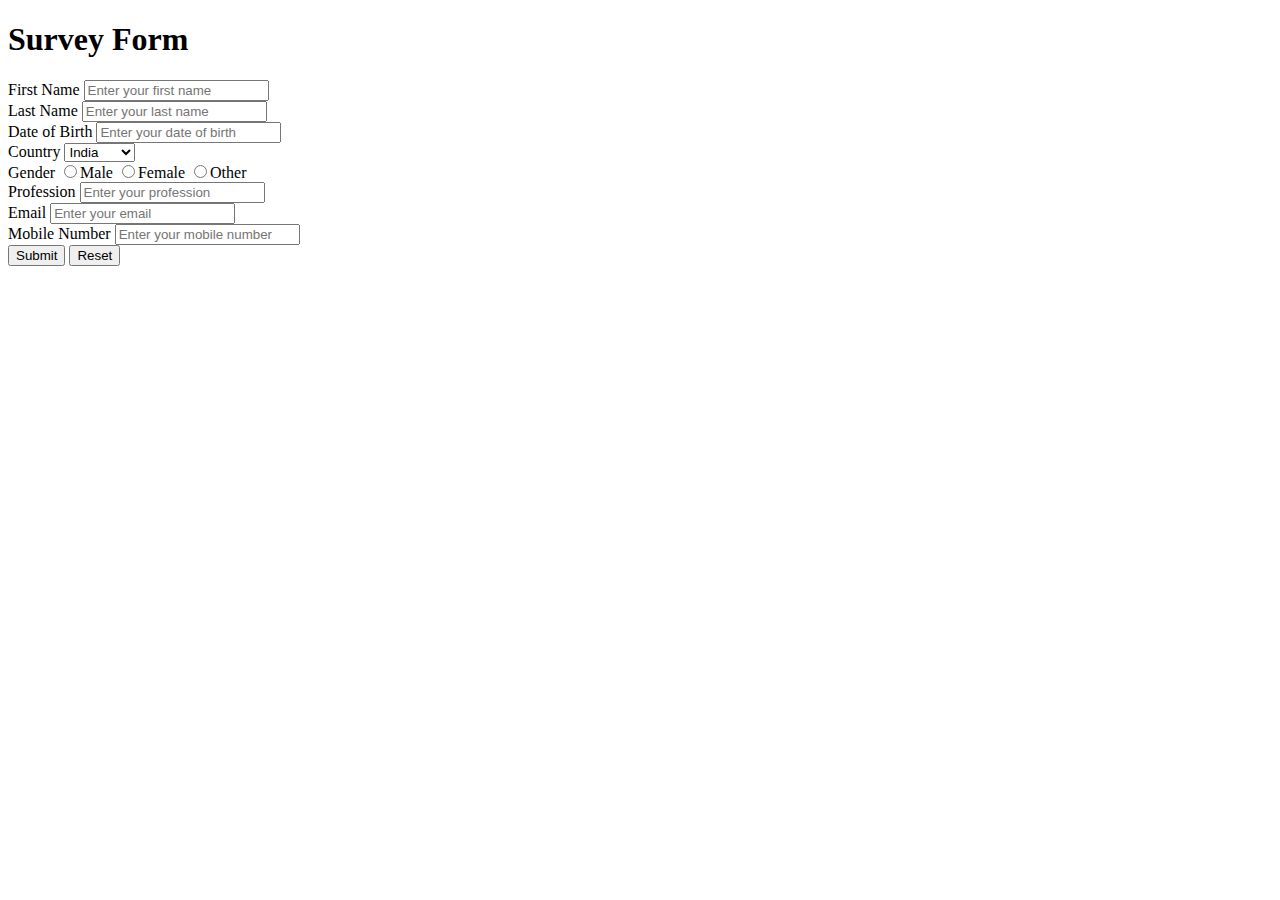
<file: index.html>
<!DOCTYPE html>
<html lang="en">
<head>
	<meta charset="UTF-8">
	<meta http-equiv="X-UA-Compatible"
		content="IE=edge">
	<meta name="viewport"
		content="width=device-width, initial-scale=1.0">
	<title>
		Survey Form
	</title>
    <link rel="stylesheet" href="style.css" />
</head>

<body>
	<h1>Survey Form</h1>

	<!-- Create Form -->
	<form id="form">

		<!-- Details -->
		<div class="form-control">
			<label for="name" id="label-name">
				First Name
			</label>

			<!-- Input Type Text -->
			<input type="text"
				id="fname"
				placeholder="Enter your first name" />
		</div>
        <div class="form-control">
			<label for="name" id="label-name">
				Last Name
			</label>

			<!-- Input Type Text -->
			<input type="text"
				id="lname"
				placeholder="Enter your last name" />
		</div>
        <div class="form-control">
        <label for="name" id="label-name">
            Date of Birth
        </label>

        <!-- Input Type Text -->
        <input type="text"
            id="dob"
            placeholder="Enter your date of birth" />
    </div>
    <div class="form-control">
			<label for="country" id="label-country">
				Country
			</label>
			
			<!-- Dropdown options -->
			<select name="country" id="country">
				<option value="india">India</option>
				<option value="america">America</option>
				<option value="dubai">
					Dubai
				</option>
				<option value="other">Other</option>
			</select>
		</div>
        <div class="form-control">
			<label>
				Gender
			</label>

			<!-- Input Type Radio Button -->
			<label for="recommed-1">
				<input type="radio"
					id="recommed-1"
					name="recommed">Male</input>
			</label>
			<label for="recommed-2">
				<input type="radio"
					id="recommed-2"
					name="recommed">Female</input>
			</label>
			<label for="recommed-3">
				<input type="radio"
					id="recommed-3"
					name="recommed">Other</input>
			</label>
		</div>
        <div class="form-control">
			<label for="profession" id="label-profession">
                Profession
			</label>

			<!-- Input Type Profession-->
			<input type="profession"
				id="profession"
				placeholder="Enter your profession" />
		</div>

		<div class="form-control">
			<label for="email" id="label-email">
				Email
			</label>

			<!-- Input Type Email-->
			<input type="email"
				id="email"
				placeholder="Enter your email" />
		</div>
        <div class="form-control">
			<label for="mobile" id="label-mobile">
				Mobile Number
			</label>

			<!-- Input Type Mobile Number-->
			<input type="number"
				id="mobile"
				placeholder="Enter your mobile number" />
		</div>
		<!-- Multi-line Text Input Control -->
		<button type="submit" value="submit">
			Submit
		</button>
        <button type="reset" value="reset">
			Reset
		</button>
	</form>
</body>
</html>
</file>
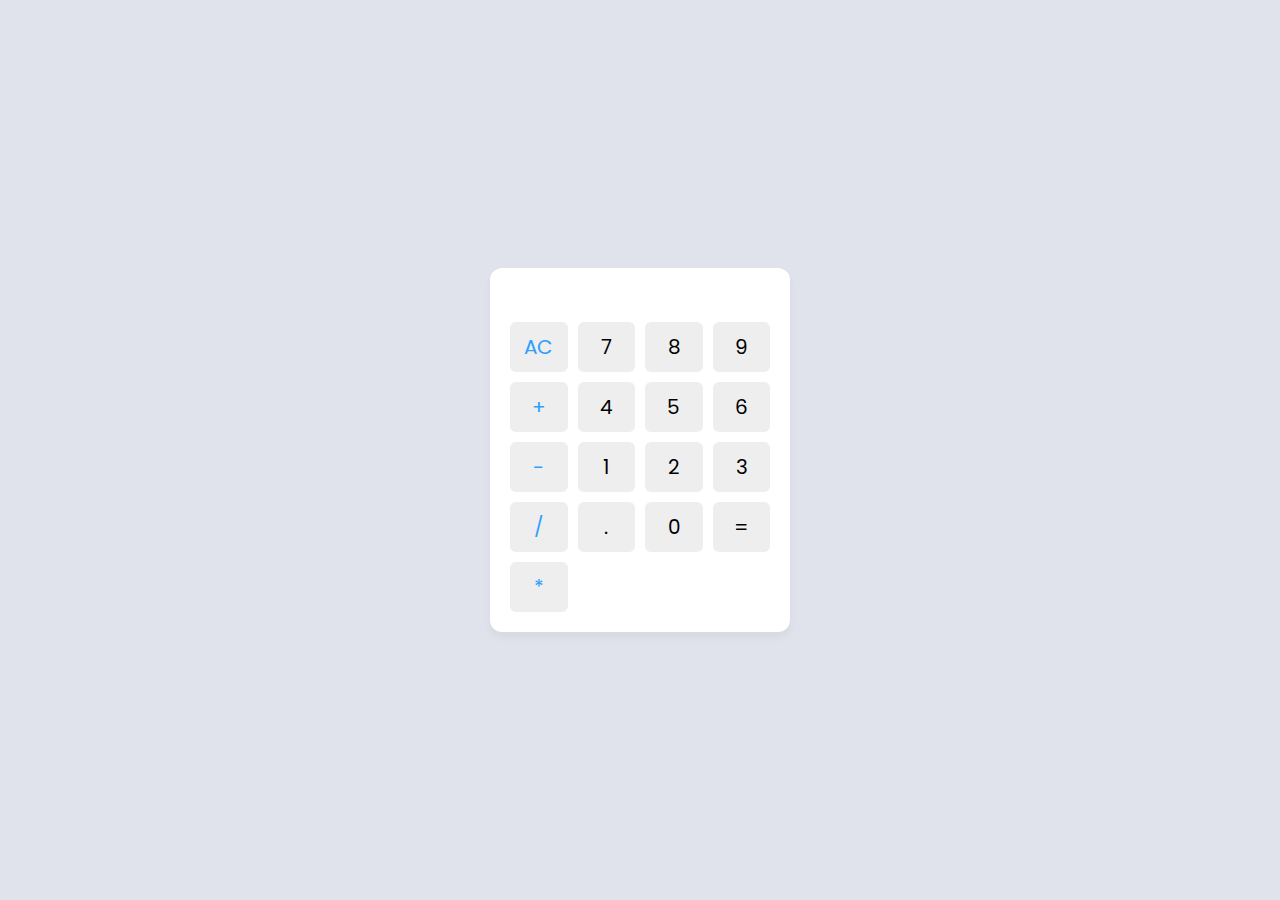
<file: index1.html>
<!DOCTYPE html>
<!-- Coding By CodingNepal - codingnepalweb.com -->
<html lang="en">
  <head>
    <meta charset="UTF-8" />
    <meta http-equiv="X-UA-Compatible" content="IE=edge" />
    <meta name="viewport" content="width=device-width, initial-scale=1.0" />
    <title>Calculator</title>
    <link rel="stylesheet" href="style1.css" />
  </head>
  <body>
    <div class="container">
      <input type="text" class="display" />
      <div class="buttons">
        
      <button class="operator" data-value="AC">AC</button>
        <button data-value="7">7</button>
        <button data-value="8">8</button>
        <button data-value="9">9</button>
        <button class="operator" data-value="+">+</button>
        <button data-value="4">4</button>
        <button data-value="5">5</button>
        <button data-value="6">6</button>
        <button class="operator" data-value="-">-</button>
        <button data-value="1">1</button>
        <button data-value="2">2</button>
        <button data-value="3">3</button>
        <button class="operator" data-value="/">/</button>
        <button data-value=". ">. </button>
        <button data-value="0">0</button>
        <button data-value="=">=</button>
        <button class="operator" data-value="*">*</button>
      </div>
    </div>
    <script src="script.js"></script>
  </body>
</html>
</file>
<file: style.css>
.head{
    color:white;
    background-color:black;
}
.btn{
    background-color:white;
    color:black;
    width:241px;
    height:54px;
    cursor:pointer;
}
.button{
    cursor:pointer;
}
</file>
<file: style1.css>
/* Import Google font - Poppins */
@import url("https://fonts.googleapis.com/css2?family=Poppins:wght@300;400;500;600;700&display=swap");
* {
  margin: 0;
  padding: 0;
  box-sizing: border-box;
  font-family: "Poppins", sans-serif;
}
body {
  height: 100vh;
  display: flex;
  align-items: center;
  justify-content: center;
  background: #e0e3eb;
}
.container {
  position: relative;
  max-width: 300px;
  width: 100%;
  border-radius: 12px;
  padding: 10px 20px 20px;
  background: #fff;
  box-shadow: 0 5px 10px rgba(0, 0, 0, 0.05);
}
.display {
  height: 34px;
  width: 82%;
  outline: none;
  border: none;
  text-align: left;
  margin-bottom: 10px;
  font-size: 25px;
  color: #000e1a;
  pointer-events: none;
  padding: 10px;
  grid-template-columns: repeat(1, 1fr);
}
.buttons {
  display: grid;
  grid-gap: 10px;
  grid-template-columns: repeat(4, 1fr);
}
.buttons button {
  padding: 10px;
  border-radius: 6px;
  border: none;
  font-size: 20px;
  cursor: pointer;
  background-color: #eee;
}
.buttons button:active {
  transform: scale(0.99);
}
.operator {
  color: #2f9fff;
}
</file>
